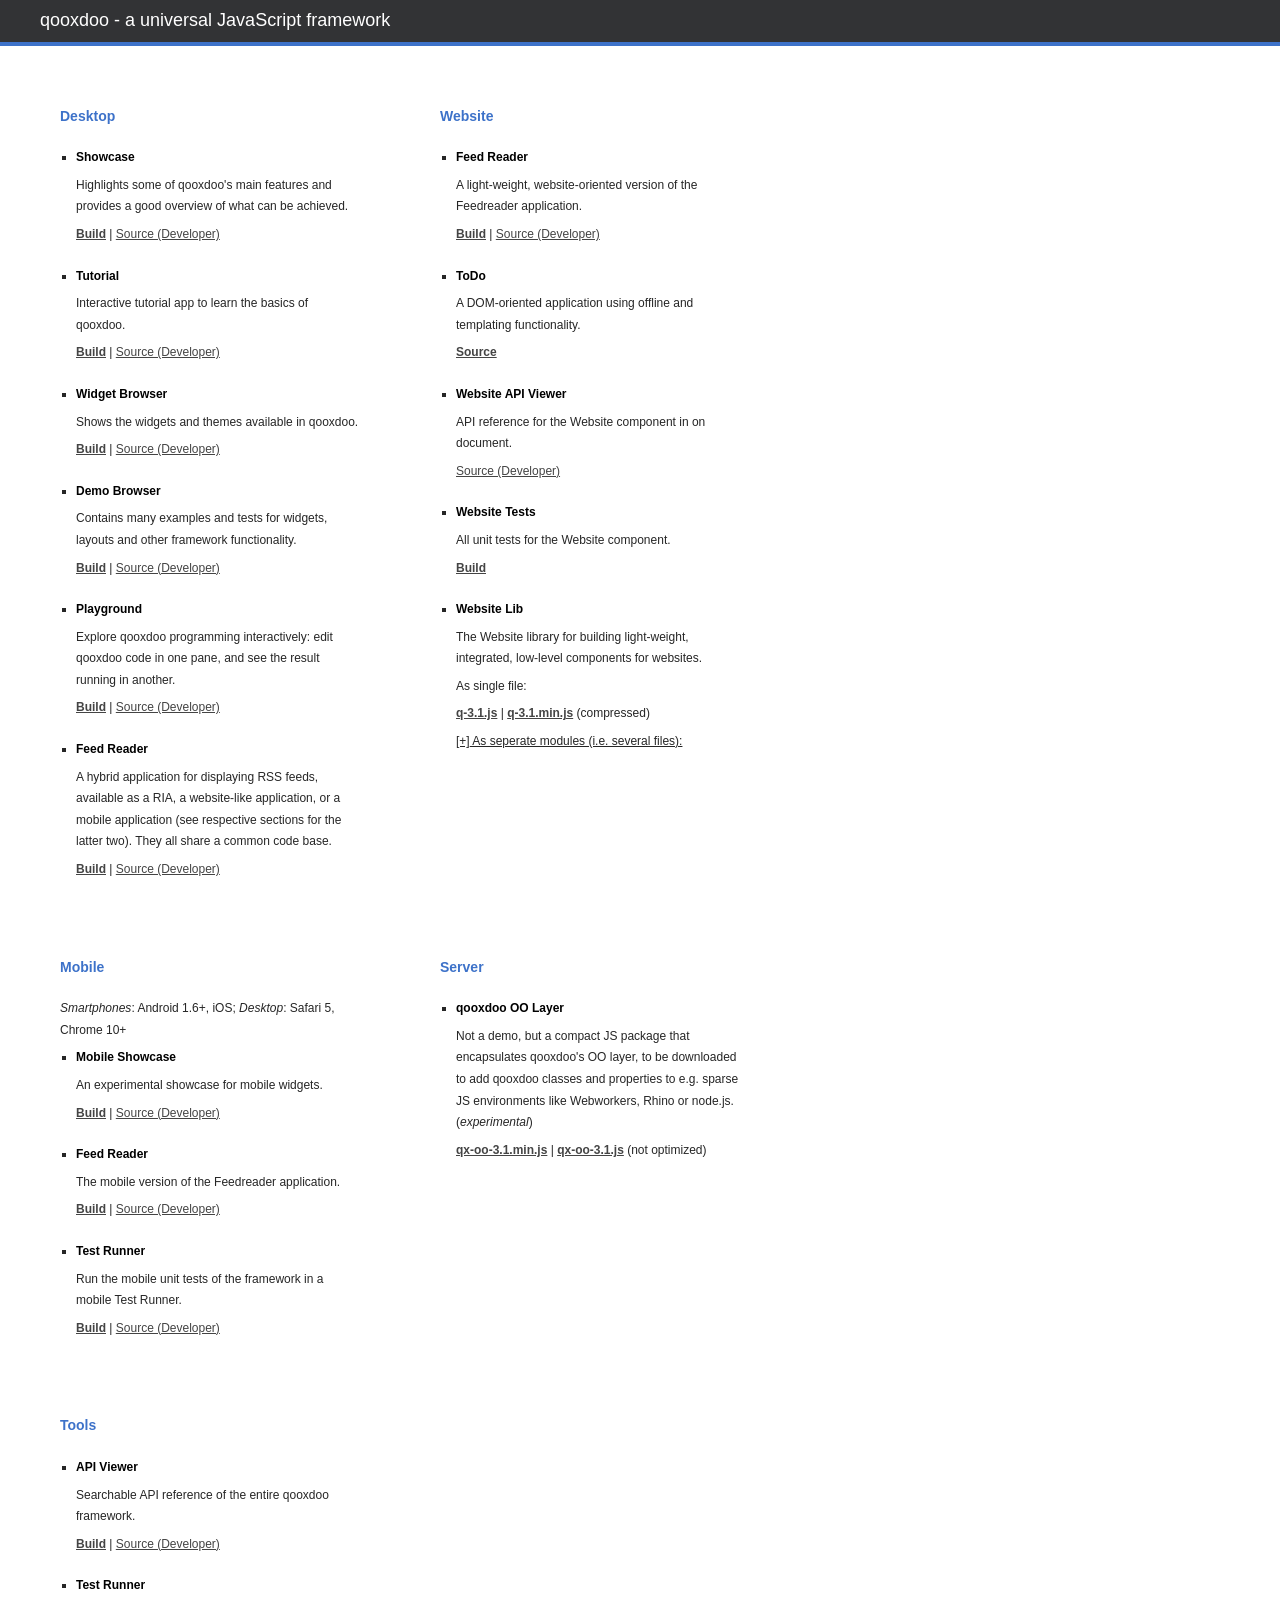
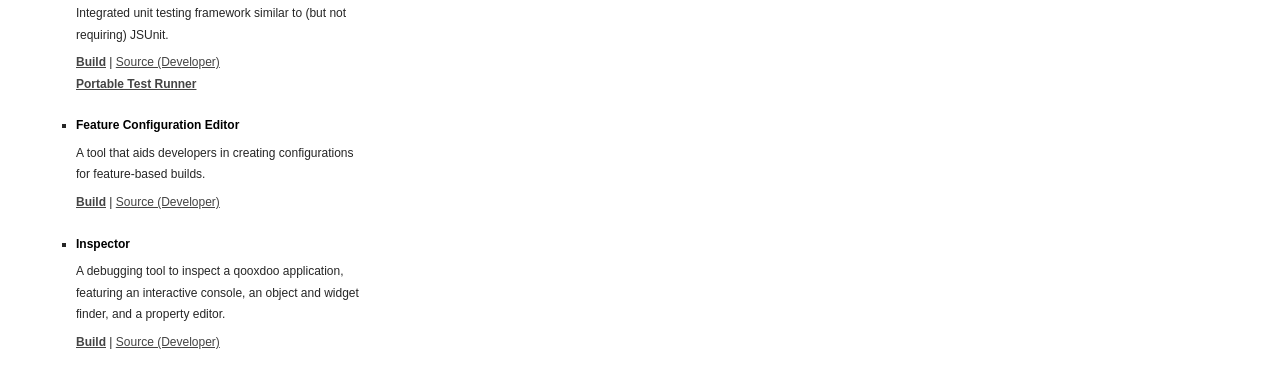
<file: tool/admin/release/index.html>
<!doctype html>
<html>
<head>
  <meta charset="utf-8">
  <title>qooxdoo &raquo; Demo</title>
  <style type="text/css">
    * {
      box-sizing: border-box;
      -moz-box-sizing: border-box;
      margin: 0;
      padding: 0;
    }

    body{
      font-family: "Lucida Grande", Verdana, Arial, sans-serif;
      font-size: 12px;
      line-height: 180%;
      margin: 0;
      padding: 0;
      background: #FFFFFF;
      color: #262626;
    }

    p{
      margin: 6px 0;
    }

    .hide, .publish {
      display: none;
    }

    .header {
      background-color: #323335;
      color: white;
      padding: 10px 40px;
      font-size: 18px;
      font-family: 'Lucida Grande', 'Verdana', sans-serif;
      border-bottom: 4px solid #3d72c9;;
    }

    img{
      box-sizing: content-box;
      -moz-box-sizing: content-box;
    }

    #content{
      margin: 20px 20px 0;
    }

    h1{
      font-size: 14px;
      margin-bottom: 20px;
      color: #3D72C9;
    }

    h2{
      font-size: 12px;
      color: #000000;
    }

    a:link,
    a:visited{
      text-decoration: underline;
      color: #444444;
    }

    a:hover,
    a:active{
      text-decoration: underline;
      color: #3D72C9;
    }

    li{
      margin-left: 16px;
      list-style: square;
      margin-bottom: 20px;
    }

    p{
      font-size: 12px;
    }

    ul ul{
      margin-top: 20px;
    }

    .block{
      width: 300px;
      margin: 16px 40px;
      margin-top: 40px;
      float: left;
    }

    #modules-wrapper {
      cursor: pointer;
      text-decoration: underline;
    }

    #modules {
      margin: 0;
    }

    #modules li {
      list-style: circle;
      margin: 0 0 3px 25px;
    }
  </style>
  <script>
    window.onload = function() {
      "use strict";
      var modulesElem = document.getElementById("modules"),
          modulesWrapperElem = document.getElementById("modules-wrapper"),
          modulesExpElem = document.getElementById("modules-expander");

      if (modulesElem) {
        // hide initially
        modulesElem.style.display = "none";
      }

      if (modulesWrapperElem && modulesExpElem) {
        // toggle visibility
        modulesWrapperElem.onclick = function() {
          var modulesElem = document.getElementById("modules");
          modulesElem.style.display = (modulesElem.style.display === "none") ? "block" : "none";
          modulesExpElem.innerHTML = (modulesExpElem.innerHTML === "[+]") ? "[-]" : "[+]";
        };
      }
    };
  </script>
</head>
<body>
  <div class="header">qooxdoo - a universal JavaScript framework</div>
  <div id="content">
    <div class="block">
      <h1>Desktop</h1>
      <ul>
        <li>
          <h2>Showcase</h2>
          <p>Highlights some of qooxdoo's main features and provides a good overview of what can be achieved.</p>
          <span class="local"><a href="showcase/build/index.html"><b>Build</b></a> | <a href="showcase/source/index.html">Source (Developer)</a></span>
          <span class="publish"><a href="showcase/index.html"><b>Open Showcase</b></a></span>
        </li>
        <li>
          <h2>Tutorial</h2>
          <p>Interactive tutorial app to learn the basics of qooxdoo.</p>
          <span class="local"><a href="tutorial/build/index.html"><b>Build</b></a> | <a href="tutorial/source/index.html">Source (Developer)</a></span>
          <span class="publish"><a href="tutorial/index.html"><b>Open Tutorial</b></a></span>
        </li>
        <li>
          <h2>Widget Browser</h2>
          <p>Shows the widgets and themes available in qooxdoo.</p>
          <span class="local"><a href="widgetbrowser/build/index.html"><b>Build</b></a> | <a href="widgetbrowser/source/index.html">Source (Developer)</a></span>
          <span class="publish"><a href="widgetbrowser/index.html"><b>Open Widget Browser</b></a></span>
        </li>
        <li>
          <h2>Demo Browser</h2>
          <p>Contains many examples and tests for widgets, layouts and other framework functionality.</p>
          <span class="local"><a href="demobrowser/build/index.html"><b>Build</b></a> | <a href="demobrowser/source/index.html">Source (Developer)</a></span>
          <span class="publish"><a href="demobrowser/index.html"><b>Open Demo Browser</b></a></span>
        </li>
        <li>
          <h2>Playground</h2>
          <p>Explore qooxdoo programming interactively: edit qooxdoo code in one pane, and see the result running in another.</p>
          <span class="local"><a href="playground/build/index.html"><b>Build</b></a> | <a href="playground/source/index.html">Source (Developer)</a></span>
          <span class="publish"><a href="playground/index.html"><b>Open Playground</b></a></span>
        </li>
        <li>
          <h2>Feed Reader</h2>
          <p>A hybrid application for displaying RSS feeds, available as a RIA, a website-like application, or a mobile application (see respective sections for the latter two). They all share a common code base.</p>
          <span class="local"><a href="feedreader/build/index.html"><b>Build</b></a> | <a href="feedreader/source/index.html">Source (Developer)</a></span>
          <span class="publish"><a href="feedreader/index.html"><b>Open Feed Reader (RIA)</b></a></span>
        </li>
      </ul>
    </div>
    <div class="block">
      <h1>Website</h1>
      <ul>
        <li>
          <h2>Feed Reader</h2>
          <p>A light-weight, website-oriented version of the Feedreader application.</p>
          <span class="local"><a href="feedreader/build-website/index.html"><b>Build</b></a> | <a href="feedreader/source/index-website.html">Source (Developer)</a></span>
          <span class="publish"><a href="feedreader-website/index.html"><b>Open Feed Reader (website)</b></a></span>
        </li>
        <li>
          <h2>ToDo</h2>
          <p>A DOM-oriented application using offline and templating functionality.</p>
          <span class="local"><a href="todo/index.html"><b>Source</b></a></span>
          <span class="publish"><a href="todo/index.html"><b>Open ToDo</b></a></span>
        </li>
        <li>
          <h2>Website API Viewer</h2>
          <p>API reference for the Website component in on document.</p>
          <span class="local"><a href="standalone/website/api/index.html">Source (Developer)</a></span>
          <span class="publish"><a href="website-api/index.html"><b>Open API Viewer</b></a></span>
        </li>
        <li>
          <h2>Website Tests</h2>
          <p>All unit tests for the Website component.</p>
          <span class="local"><a href="standalone/website/test/index.html"><b>Build</b></a></span>
          <span class="publish"><a href="website-tests/index.html"><b>Open Test Runner</b></a></span>
        </li>
        <li>
          <h2>Website Lib</h2>
          <p>The Website library for building light-weight, integrated, low-level components for websites.</p>
          <p>As single file:</p>
          <span class="local"><a href="component/standalone/website/script/q-3.1.js"><b>q-3.1.js</b></a> | <a href="component/standalone/website/script/q-3.1.min.js"><b>q-3.1.min.js</b></a> (compressed)</span>
          <span class="publish"><a href="framework/q-3.1.js"><b>q-3.1.js</b></a> | <a href="framework/q-3.1.min.js"><b>q-3.1.min.js</b></a> (compressed)</span>
          <p id="modules-wrapper"><span id="modules-expander">[+]</span> As seperate modules (i.e. several files):</p>
          <ul id="modules">
            <li class="local"><a href="component/standalone/website/script/q-core-3.1.js">q-core-3.1.min.js</a> | <a href="component/standalone/website/script/q-core-3.1.min.js">min</a> (always needed)</li>
            <li class="publish"><a href="framework/q-core-3.1.js">q-core-3.1.js</a> | <a href="framework/q-core-3.1.min.js">min</a></li>
            <li class="local"><a href="component/standalone/website/script/q-animation-3.1.js">q-animation-3.1.js</a> | <a href="component/standalone/website/script/q-animation-3.1.min.js">min</a></li>
            <li class="publish"><a href="framework/q-animation-3.1.js">q-animation-3.1.js</a> | <a href="framework/q-animation-3.1.min.js">min</a></li>
            <li class="local"><a href="component/standalone/website/script/q-blocker-3.1.js">q-blocker-3.1.js</a> | <a href="component/standalone/website/script/q-blocker-3.1.min.js">min</a></li>
            <li class="publish"><a href="framework/q-blocker-3.1.js">q-blocker-3.1.js</a> | <a href="framework/q-blocker-3.1.min.js">min</a></li>
            <li class="local"><a href="component/standalone/website/script/q-cookie-3.1.js">q-cookie-3.1.js</a> | <a href="component/standalone/website/script/q-cookie-3.1.min.js">min</a></li>
            <li class="publish"><a href="framework/q-cookie-3.1.js">q-cookie-3.1.js</a> | <a href="framework/q-cookie-3.1.min.js">min</a></li>
            <li class="local"><a href="component/standalone/website/script/q-dataset-3.1.js">q-dataset-3.1.js</a> | <a href="component/standalone/website/script/q-dataset-3.1.min.js">min</a></li>
            <li class="publish"><a href="framework/q-dataset-3.1.js">q-dataset-3.1.js</a> | <a href="framework/q-dataset-3.1.min.js">min</a></li>
            <li class="local"><a href="component/standalone/website/script/q-dev-3.1.js">q-dev-3.1.js</a> | <a href="component/standalone/website/script/q-dev-3.1.min.js">min</a></li>
            <li class="publish"><a href="framework/q-dev-3.1.js">q-dev-3.1.js</a> | <a href="framework/q-dev-3.1.min.js">min</a></li>
            <li class="local"><a href="component/standalone/website/script/q-io-3.1.js">q-io-3.1.js</a> | <a href="component/standalone/website/script/q-io-3.1.min.js">min</a></li>
            <li class="publish"><a href="framework/q-io-3.1.js">q-io-3.1.js</a> | <a href="framework/q-io-3.1.min.js">min</a></li>
            <li class="local"><a href="component/standalone/website/script/q-matchmedia-3.1.js">q-matchmedia-3.1.js</a> | <a href="component/standalone/website/script/q-matchmedia-3.1.min.js">min</a></li>
            <li class="publish"><a href="framework/q-matchmedia-3.1.js">q-matchmedia-3.1.js</a> | <a href="framework/q-matchmedia-3.1.min.js">min</a></li>
            <li class="local"><a href="component/standalone/website/script/q-messaging-3.1.js">q-messaging-3.1.js</a> | <a href="component/standalone/website/script/q-messaging-3.1.min.js">min</a></li>
            <li class="publish"><a href="framework/q-messaging-3.1.js">q-messaging-3.1.js</a> | <a href="framework/q-messaging-3.1.min.js">min</a></li>
            <li class="local"><a href="component/standalone/website/script/q-placeholder-3.1.js">q-placeholder-3.1.js</a> | <a href="component/standalone/website/script/q-placeholder-3.1.min.js">min</a></li>
            <li class="publish"><a href="framework/q-placeholder-3.1.js">q-placeholder-3.1.js</a> | <a href="framework/q-placeholder-3.1.min.js">min</a></li>
            <li class="local"><a href="component/standalone/website/script/q-placement-3.1.js">q-placement-3.1.js</a> | <a href="component/standalone/website/script/q-placement-3.1.min.js">min</a></li>
            <li class="publish"><a href="framework/q-placement-3.1.js">q-placement-3.1.js</a> | <a href="framework/q-placement-3.1.min.js">min</a></li>
            <li class="local"><a href="component/standalone/website/script/q-rest-3.1.js">q-rest-3.1.js</a> | <a href="component/standalone/website/script/q-rest-3.1.min.js">min</a></li>
            <li class="publish"><a href="framework/q-rest-3.1.js">q-rest-3.1.js</a> | <a href="framework/q-rest-3.1.min.js">min</a></li>
            <li class="local"><a href="component/standalone/website/script/q-storage-3.1.js">q-storage-3.1.js</a> | <a href="component/standalone/website/script/q-storage-3.1.min.js">min</a></li>
            <li class="publish"><a href="framework/q-storage-3.1.js">q-storage-3.1.js</a> | <a href="framework/q-storage-3.1.min.js">min</a></li>
            <li class="local"><a href="component/standalone/website/script/q-template-3.1.js">q-template-3.1.js</a> | <a href="component/standalone/website/script/q-template-3.1.min.js">min</a></li>
            <li class="publish"><a href="framework/q-template-3.1.js">q-template-3.1.js</a> | <a href="framework/q-template-3.1.min.js">min</a></li>
            <li class="local"><a href="component/standalone/website/script/q-transform-3.1.js">q-transform-3.1.js</a> | <a href="component/standalone/website/script/q-transform-3.1.min.js">min</a></li>
            <li class="publish"><a href="framework/q-transform-3.1.js">q-transform-3.1.js</a> | <a href="framework/q-transform-3.1.min.js">min</a></li>
            <li class="local"><a href="component/standalone/website/script/q-util-3.1.js">q-util-3.1.js</a> | <a href="component/standalone/website/script/q-util-3.1.min.js">min</a></li>
            <li class="publish"><a href="framework/q-util-3.1.js">q-util-3.1.js</a> | <a href="framework/q-util-3.1.min.js">min</a></li>
          </ul>
        </li>
      </ul>
    </div>
    <div class="block" style="clear: left">
      <h1>Mobile</h1>
      <em>Smartphones</em>: Android 1.6+, iOS; <em>Desktop</em>: Safari 5, Chrome 10+
      <p>
      <ul>
        <li>
          <h2>Mobile Showcase</h2>
          <p>An experimental showcase for mobile widgets.</p>
          <span class="local"><a href="mobileshowcase/build-indigo/index.html"><b>Build</b></a> | <a href="mobileshowcase/source/index.html">Source (Developer)</a></span>
          <span class="publish"><a href="mobileshowcase/index.html"><b>Build</b></a>
          </span>
        </li>
        <li>
          <h2>Feed Reader</h2>
          <p>The mobile version of the Feedreader application.</p>
          <span class="local"><a href="feedreader/build-mobile/index.html"><b>Build</b></a> | <a href="feedreader/source/index-mobile.html">Source (Developer)</a></span>
          <span class="publish"><a href="feedreader-mobile/index.html"><b>Open Feed Reader (mobile)</b></a></span>
        </li>
        <li>
          <h2>Test Runner</h2>
          <p>Run the mobile unit tests of the framework in a mobile Test Runner.</p>
          <span class="local"><a href="framework/test-mobile/index.html"><b>Build</b></a> | <a href="framework/test-mobile/index-source.html">Source (Developer)</a></span>
          <span class="publish"><a href="mobile-tests/index.html"><b>Open Test Runner (mobile)</b></a></span>
        </li>
      </ul>
    </div>
    <div class="block">
      <h1>Server</h1>
      <ul>
        <li>
          <h2>qooxdoo OO Layer</h2>
          <p>Not a demo, but a compact JS package that encapsulates qooxdoo's OO layer, to be downloaded to add qooxdoo classes and properties to e.g. sparse JS environments like Webworkers, Rhino or node.js. (<em>experimental</em>)</p>
          <span class="local"><a href="component/standalone/server/script/qx-oo-3.1.min.js"><b>qx-oo-3.1.min.js</b></a> | <a href="component/standalone/server/script/qx-oo-3.1.js"><b>qx-oo-3.1.js</b></a> (not optimized)</span>
          <span class="publish"><a href="framework/qx-oo-3.1.min.js"><b>qx-oo-3.1.min.js</b></a> | <a href="framework/qx-oo-3.1.js"><b>qx-oo-3.1.js</b></a> (not optimized)</span>
        </li>
      </ul>
    </div>
    <div class="block" style="clear: left">
      <h1>Tools</h1>
      <ul>
        <li>
          <h2>API Viewer</h2>
          <p>Searchable API reference of the entire qooxdoo framework.</p>
          <span class="local"><a href="apiviewer/build/index.html"><b>Build</b></a> | <a href="apiviewer/source/index.html">Source (Developer)</a></span>
          <span class="publish"><a href="apiviewer/index.html"><b>Open API Viewer</b></a></span>
        </li>
        <li>
          <h2>Test Runner</h2>
          <p>Integrated unit testing framework similar to (but not requiring) JSUnit.</p>
          <span class="local"><a href="testrunner/build/index.html"><b>Build</b></a> | <a href="testrunner/source/index.html">Source (Developer)</a></span>
          <span class="publish"><a href="testrunner/index.html"><b>Open Test Runner</b></a></span>
          <span class="local"><br><a href="testrunner/build/script/testrunner-portable.js"><b>Portable Test Runner</b></a></span>
          <span class="publish"><br><a href="testrunner/script/testrunner-portable.js"><b>Portable Test Runner</b></a></span>
        </li>
        <li>
          <h2>Feature Configuration Editor</h2>
          <p>A tool that aids developers in creating configurations for feature-based builds.</p>
          <span class="local"><a href="featureconfigeditor/build/index.html"><b>Build</b></a> | <a href="featureconfigeditor/source/index.html">Source (Developer)</a></span>
          <span class="publish"><a href="featureconfigeditor/index.html"><b>Open Feature Configuration Editor</b></a></span>
        </li>
        <li>
          <h2>Inspector</h2>
          <p>A debugging tool to inspect a qooxdoo application, featuring an interactive console, an object and widget finder, and a property editor.</p>
          <span class="local"><a href="inspector/build/index.html"><b>Build</b></a> | <a href="inspector/source/index.html">Source (Developer)</a></span>
          <span class="publish"><a href="inspector/index.html"><b>Open Inspector</b></a></span>
        </li>
      </ul>
    </div>
  </div>
</body>
</html>
</file>
